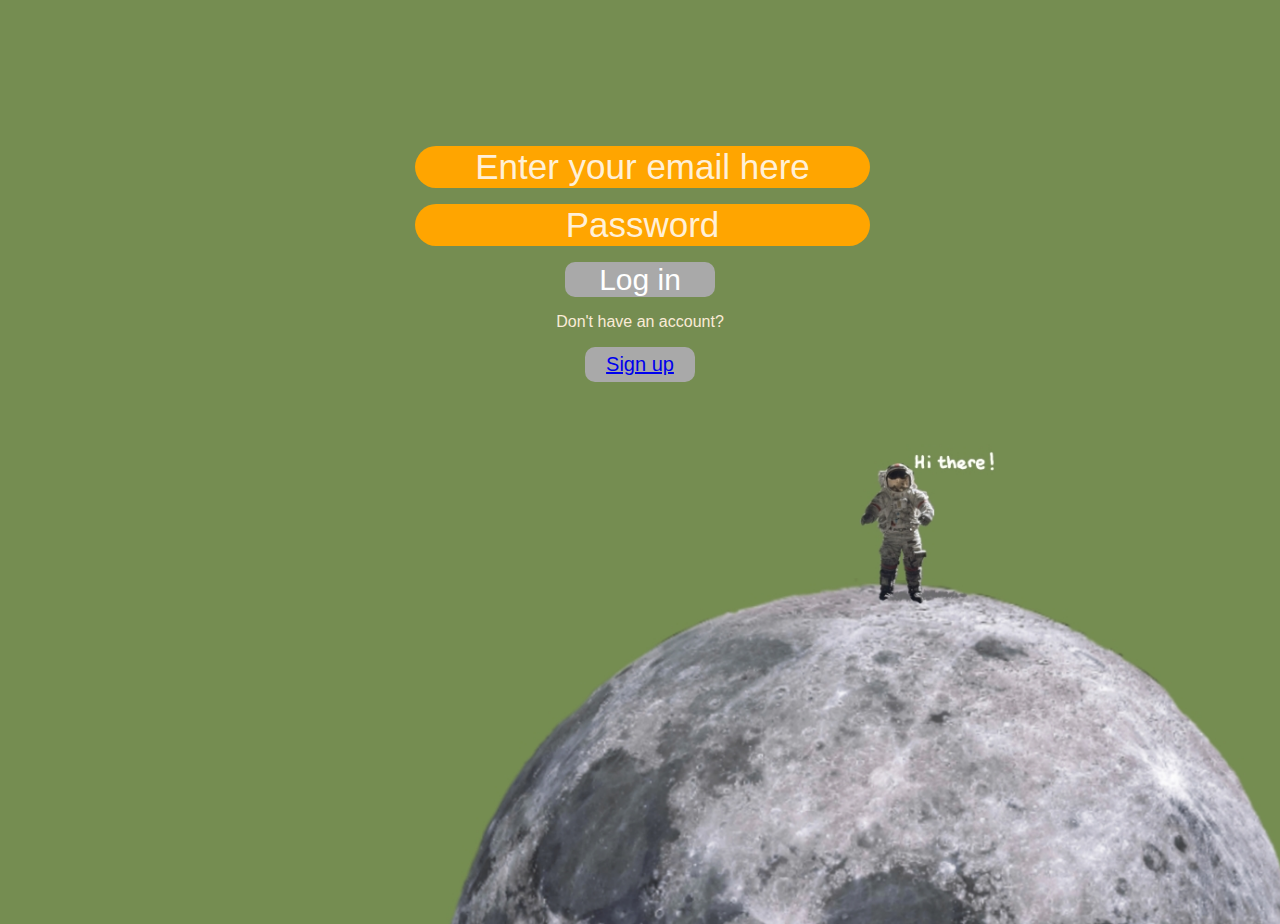
<file: LOGIN/index.html>
<!DOCTYPE html>
<html lang="en">

<head>
    <meta charset="UTF-8">
    <meta http-equiv="X-UA-Compatible" content="IE=edge">
    <meta name="viewport" content="width=device-width, initial-scale=1.0">
    <title>JS project for IT shuttle</title>
    <link rel="preconnect" href="https://fonts.gstatic.com">
    <link rel="stylesheet" href="done.css">
</head>

<body class="backgroundimage">
    <form name="main" class="LogIn" id="form">
        <p class="email"><input type="email" name="email" placeholder="Enter your email here" class="placeholder"
                required></p>
        <p class="email"><input type="password" name="password" placeholder="Password" required></p>
        <div class="buttonsGen">
            <button class="buttonLogIn" type="submit"><a style="text-decoration:none">Log in</a></button>
        </div>
        <p class="beside">Don't have an account?</p>

        <div class="buttonsGen">
            <button class="buttonSignIn" type="button"> <a href="../SIGNUP/signInPage.html">Sign up</a> </button>
        </div>
    </form>
    <script src="login.js"></script>
</body>

</html>
</file>
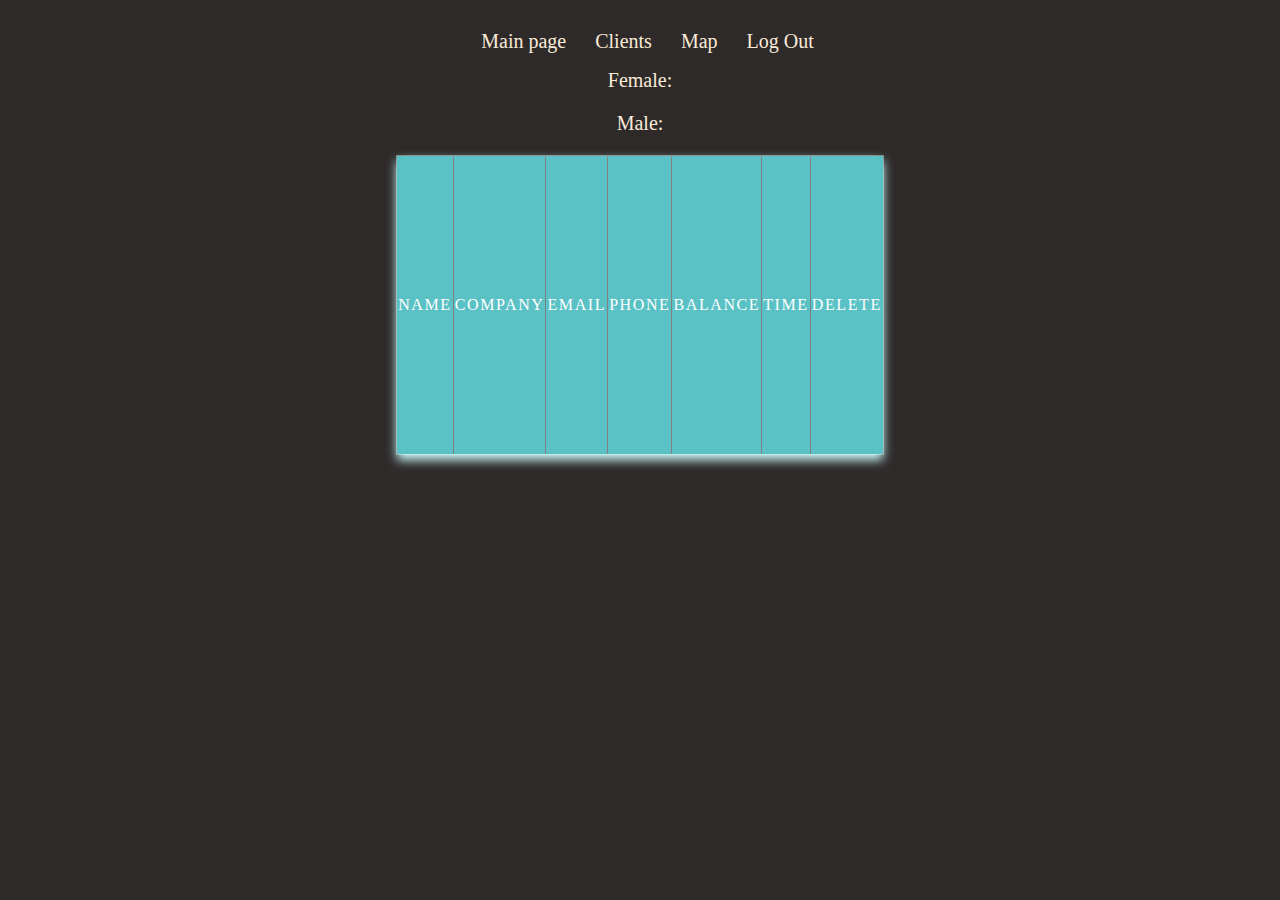
<file: CLIENTS/clientsPage.html>
<!DOCTYPE html>
<html lang="en">

<head>
    <meta charset="UTF-8">
    <meta http-equiv="X-UA-Compatible" content="IE=edge">
    <meta name="viewport" content="width=device-width, initial-scale=1.0">
    <link rel="preconnect" href="https://fonts.googleapis.com">
    <link rel="preconnect" href="https://fonts.gstatic.com" crossorigin>
    <link href="https://fonts.googleapis.com/css2?family=Poppins&display=swap" rel="stylesheet">
    <link rel="stylesheet" href="clientsPage.css">
    <title>Client's page</title>
</head>

<body>
    <ul class="Top_menu">
        <li><a href="../MENU/menu.html">Main page</a></li>
        <li><a href="../CLIENTS/clientsPage.html">Clients </a></li>
        <li><a href="https://www.youtube.com/watch?v=C-u5WLJ9Yk4">Map </a></li>
        <li><a href="../LOGIN/index.html">Log Out </a></li>
    </ul>
    <div>
        <p class="peopleCount" id="women">Female:</p>
        <p class="peopleCount" id="men">Male:</p>
        <p class="peopleCount" id="wealth"></p>
    </div>
    <table class="table" border="1" height="300" align="center">
        <thead>
            <td> Name</td>
            <td>Company</td>
            <td>Email</td>
            <td>Phone</td>
            <td>Balance</td>
            <td>Time</td>
            <td>Delete</td>

        </thead>
    </table>

</body>
<script src="clientsPage.js"></script>

</html>
</file>
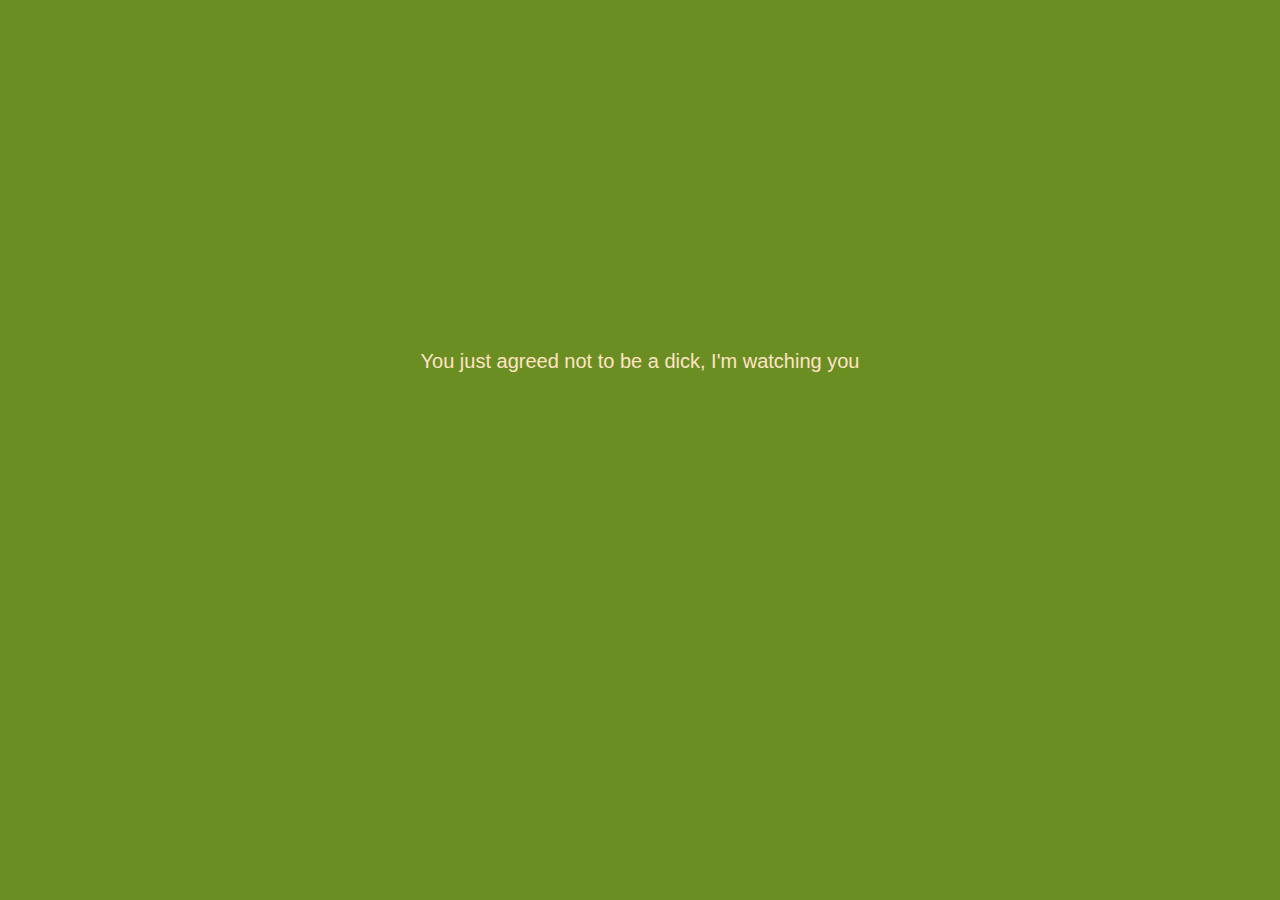
<file: SIGNUP/goodpersonagreement.html>
<!DOCTYPE html>
<html lang="en">
<head>
    <meta charset="UTF-8">
    <meta http-equiv="X-UA-Compatible" content="IE=edge">
    <meta name="viewport" content="width=device-width, initial-scale=1.0">
    <title>Document</title>
    <link rel="stylesheet" href="../LOGIN/done.css">
</head>
<body class="policyBack">
        <p class="policy">You just agreed not to be a dick, I'm watching you</p> 
</body>
</html>
</file>
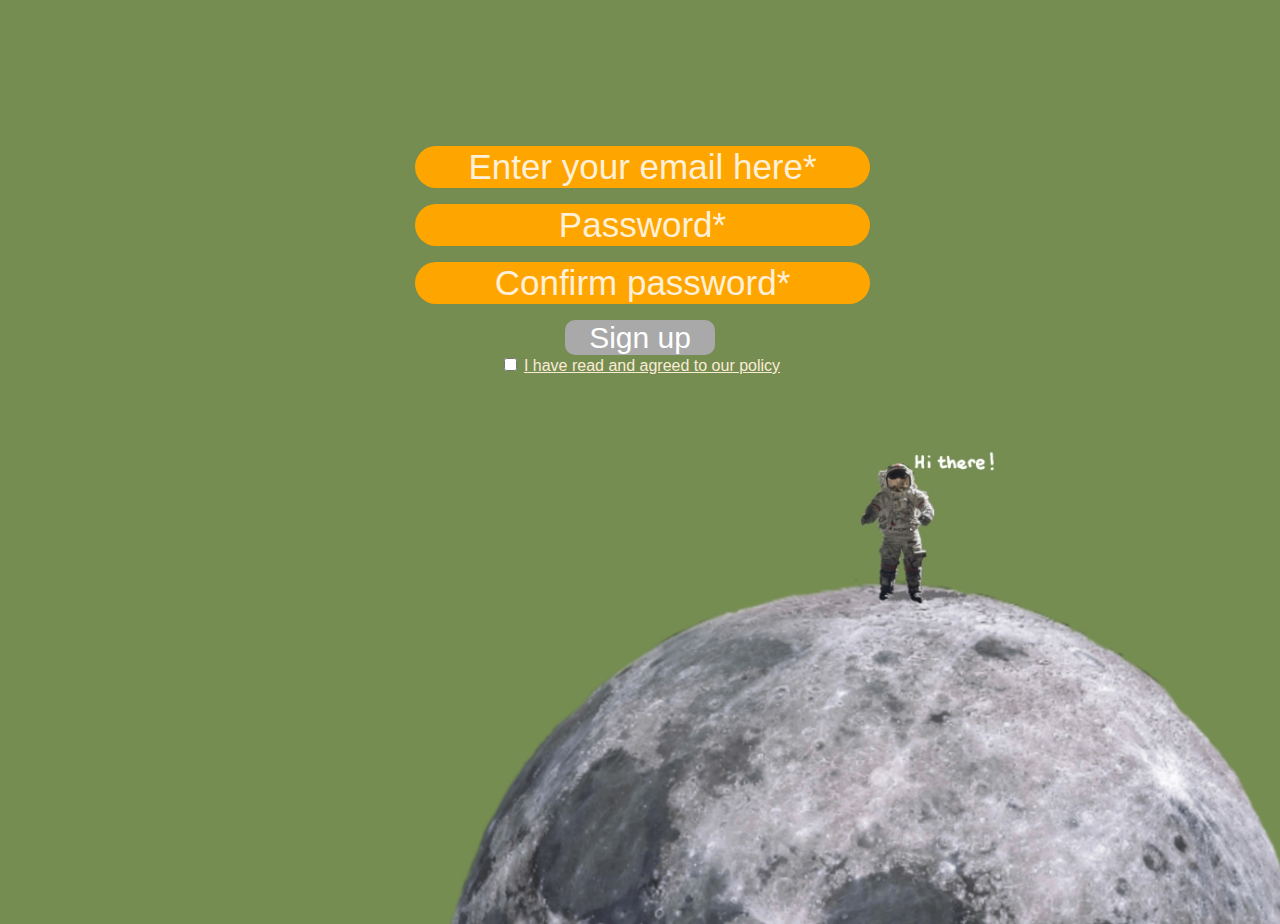
<file: SIGNUP/signInPage.html>
<!DOCTYPE html>
<html lang="en">

<head>
    <meta charset="UTF-8">
    <meta http-equiv="X-UA-Compatible" content="IE=edge">
    <meta name="viewport" content="width=device-width, initial-scale=1.0">
    <title>JS project for IT shuttle</title>
    <link rel="preconnect" href="https://fonts.gstatic.com">
    <link rel="stylesheet" href="../LOGIN/done.css">
</head>

<body class="backgroundimagesignup">
    <form class="LogIn" id="form2" name="main">
        <p class="email"><input type="email" name="email" id="form-input" placeholder="Enter your email here*"
                class="placeholder" required></p>
        <p class="email"><input type="password" name="password" id="form-input2" placeholder="Password*" required></p>
        <p class="email"><input type="password" name="confirmPassword" id="form-input3" placeholder="Confirm password*"
                required></p>
        <div class="buttonsGen">
            <button class="buttonLogIn" type="submit" name="signUp"><a style="text-decoration:none">Sign up</a></button>
        </div>
        <div class="email">
            <label>
                <input type="checkbox" required>
                <a href="./goodpersonagreement.html" class="beside" name="check">I have read and agreed to our
                    policy</a>
            </label>

        </div>
    </form>
    <script src="signupMostly.js"></script>
</body>

</html>
<!-- href="./index.html" -->
</file>
<file: LOGIN/done.css>
.backgroundimage {
    background-image: url(../pictures/backgroundasrtonaut.jpg);
    height: 100vh;
    background-size: cover;
    background-repeat: no-repeat;
}

.backgroundimagesignup {
    background-image: url(../pictures/backgroundasrtonaut.jpg);
    height: 100vh;
    background-size: cover;
    background-repeat: no-repeat;
}

.LogIn {
    position: relative;
    top: 130px;
    max-width: 450px;
    margin: 0px auto;
    height: 280px;
}

.email {
    text-align: center;

}

input {

    background-color: orange;
    border-radius: 100px;
    border: none;
    color: rgb(255, 255, 255);
    text-align: center;
    font-family: 'Franklin Gothic Medium', 'Arial Narrow', Arial, sans-serif;
    font-size: 35px;
}

.buttonLogIn {
    width: 150px;
    height: 35px;
    border: none;
    color: white;
    background-color: darkgray;
    border-radius: 10px;
    box-shadow: inset 0 0 0 0 rgb(255, 145, 0);
    transition: ease-out 0.3s;
    font-size: 30px;
    outline: none;
    font-family: 'Franklin Gothic Medium', 'Arial Narrow', Arial, sans-serif;
}

.buttonSignIn {
    width: 110px;
    height: 35px;
    border: none;
    color: white;
    background-color: darkgray;
    border-radius: 10px;
    box-shadow: inset 0 0 0 0 rgb(255, 145, 0);
    transition: ease-out 0.3s;
    font-size: 20px;
    outline: none;
    font-family: 'Franklin Gothic Medium', 'Arial Narrow', Arial, sans-serif;
}

.buttonLogIn:hover {
    box-shadow: inset 150px 0 0 0 #ffffff9c;
    cursor: pointer;
    color: slateblue;
}

.buttonSignIn:hover {
    box-shadow: inset 150px 0 0 0 #ece9e2ee;
    cursor: pointer;
    color: slateblue;
}

.buttonsGen {
    text-align: center;
}

.beside {
    text-align: center;
    color: antiquewhite;
    font-family: 'Franklin Gothic Medium', 'Arial Narrow', Arial, sans-serif;
}

::placeholder {
    color: rgba(255, 255, 255, 0.856);
}

.signInPage {
    background-color: darkolivegreen;
}

.policy {
    color: bisque;
    text-align: center;
    font-weight: 200;
    font-family: 'Franklin Gothic Medium', 'Arial Narrow', Arial, sans-serif;
    font-size: 20px;
    margin-top: 350px;
}

.policyBack {
    background-color: olivedrab;
}
</file>
<file: CLIENTS/clientsPage.css>
* {
    text-align: center;
    margin-top: 10px;
    position: relative;
}

body {
    background-color: rgb(46, 42, 42);
    color: white;
}

.Top_menu li {
    display: inline-block;
    margin-right: 25px;
}

header {

    justify-content: center;
}

.Top_menu a:hover {
    color: white;
    border-bottom: 2px solid salmon;
}

.Top_menu a {
    font-family: 'Times New Roman', Times, serif;
    font-size: 20px;
    color: antiquewhite;
    text-decoration: none;
}

.button {
    padding: 15px;
    font-size: 16px;
    font-weight: 700;
    margin: 0px 0px 20px 0px;
    cursor: pointer;
    background-color: rgb(231, 231, 0);
}



.logOut {
    font-family: 'Times New Roman', Times, serif;
    font-size: 20px;
    color: antiquewhite;
    text-align: right;
    padding-right: 20px;
}

.buttonDelete {
    box-sizing: border-box;
    padding: 0;
    margin: 0;
    border-style: none;
    font-family: 'Poppins', sans-serif;
    font-weight: 400;
    display: flex;
    flex-direction: row;
    text-decoration: none;
    padding: 8px 8px;
    margin: 5px 8px;
    position: relative;
    background: #984063;
    color: white;
    transition: transform 0.3s ease;

}

.buttonDelete::after,
.buttonDelete::before {
    content: "";
    position: absolute;
    opacity: 0.3;
    background: #984063;
    border-radius: inherit;
    width: 100%;
    height: 100%;
    left: 0;
    bottom: 0;
    z-index: -1;
    transition: transform 0.3s ease;
}

.buttonDelete:hover {
    transform: translate(-12px, -12px);
}

.buttonDelete:hover::after {
    transform: translate(6px, 6px);
}

.buttonDelete:hover::before {
    transform: translate(12px, 12px);
}

thead {
    box-shadow: 0 5px 10px rgb(206, 253, 255);
    text-transform: uppercase;
    background-color: #5ac2c5;
}

td {
    letter-spacing: 0.1rem;
}

table {
    border-collapse: collapse;
}

.peopleCount {
    font-family: 'Times New Roman', Times, serif;
    font-size: 20px;
    color: antiquewhite;
    text-decoration: none;
}
</file>
